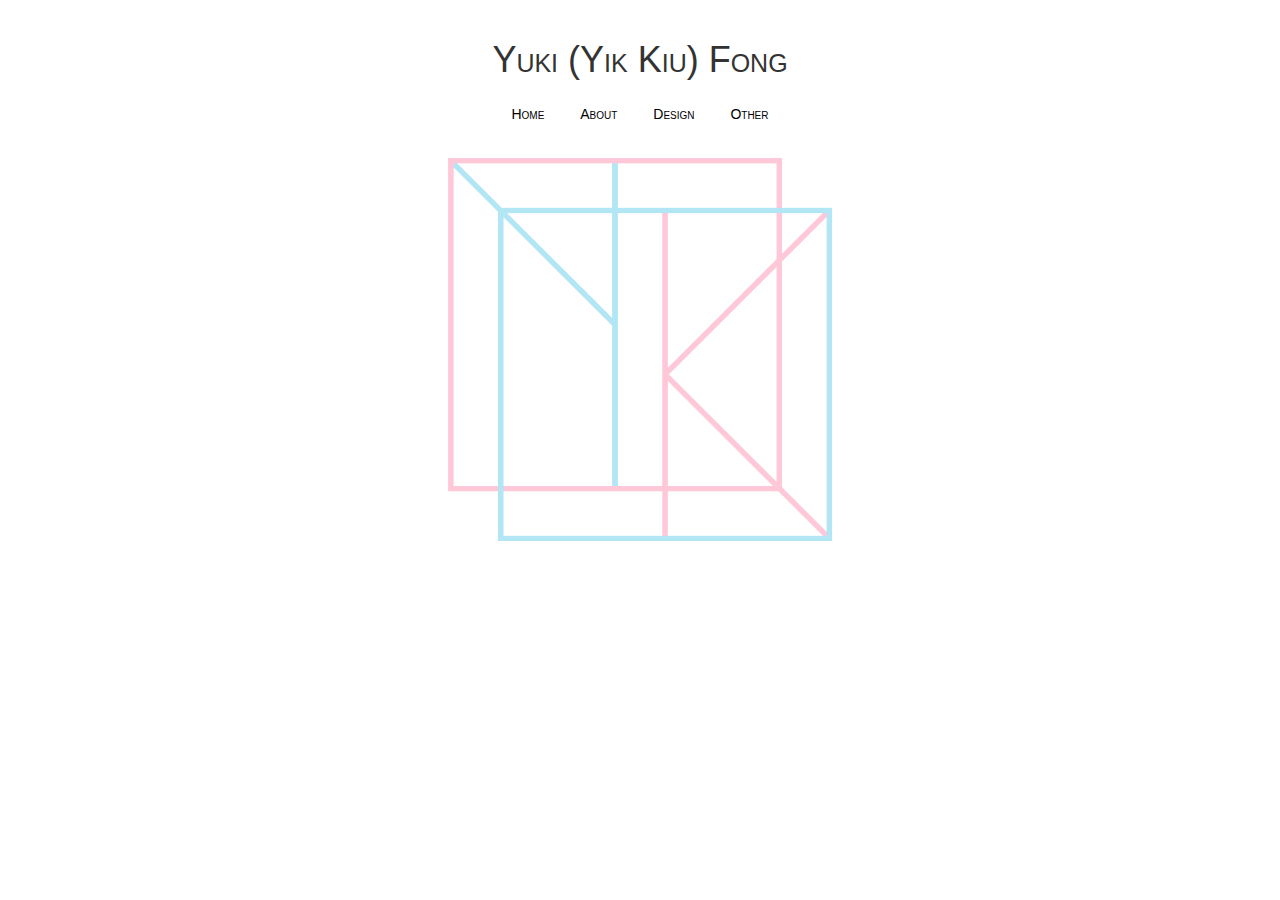
<file: index.html>
<!doctype html>
<html>
<head>
	<title>
		Yuki (Yik Kiu) Fong
	</title>

<link rel="stylesheet" type="text/css" href="header.css">
<style>
    
.carousel-inner > .item > img,
  .carousel-inner > .item > a > img {
      width: 30%;
      margin: auto;
  }

    
.carousel-control.left, .carousel-control.right {
  background: none !important;
  filter: progid: none !important;
  outline: 0;
 }
.carousel .carousel-control {
  visibility: hidden;
}
.carousel:hover .carousel-control {
  visibility: visible;
}

</style>
 
    
<meta charset="utf-8">
  <meta name="viewport" content="width=device-width, initial-scale=1">
  <link rel="stylesheet" href="https://maxcdn.bootstrapcdn.com/bootstrap/3.3.7/css/bootstrap.min.css">
  <script src="https://ajax.googleapis.com/ajax/libs/jquery/3.1.1/jquery.min.js"></script>
  <script src="https://maxcdn.bootstrapcdn.com/bootstrap/3.3.7/js/bootstrap.min.js"></script>
    
    
</head>
<body>
    
<div class="center">

<h1 class="text-center">Yuki (Yik Kiu) Fong</h1>

<ul class="text-center">
  <li><a href="index.html">Home</a></li>
  <li><a href="about.html">About</a></li>
  <li class="dropdown">
    <a href="#" class="dropbtn">Design</a>
    <div class="dropdown-content">
      <a href="logo.html">Logo</a>
      <a href="poster.html">Poster</a>
      <a href="wallpaper.html">Wallpaper</a>
    </div>
  </li>
      <li class="dropdown">
    <a href="#" class="dropbtn">Other</a>
    <div class="dropdown-content">
      <a href="#">Gifs</a>
      <a href="#">Videos</a>
    </div>
  </li>
</ul>

    
<div id="myCarousel" class="carousel slide" data-ride="carousel">
  <!-- Indicators -->
  <ol class="carousel-indicators">
    <li data-target="#myCarousel" data-slide-to="0" class="active"></li>
    <li data-target="#myCarousel" data-slide-to="1"></li>
    <li data-target="#myCarousel" data-slide-to="2"></li>
  </ol>

  <!-- Wrapper for slides -->
  <div class="carousel-inner" role="listbox">
    <div class="item active">
      <img src="images/logo.png">
    </div>

    <div class="item">
      <img src="images/poster.png">
    </div>

    <div class="item">
      <img src="images/wallpaper.png">
    </div>

  </div>

  <!-- Left and right controls -->
  <a class="left carousel-control" href="#myCarousel" role="button" data-slide="prev">
    <span class="glyphicon glyphicon-chevron-left" aria-hidden="true"></span>
    <span class="sr-only">Previous</span>
  </a>
  <a class="right carousel-control" href="#myCarousel" role="button" data-slide="next">
    <span class="glyphicon glyphicon-chevron-right" aria-hidden="true"></span>
    <span class="sr-only">Next</span>
  </a>
</div>
    </div>
    
</body>
</html>
</file>
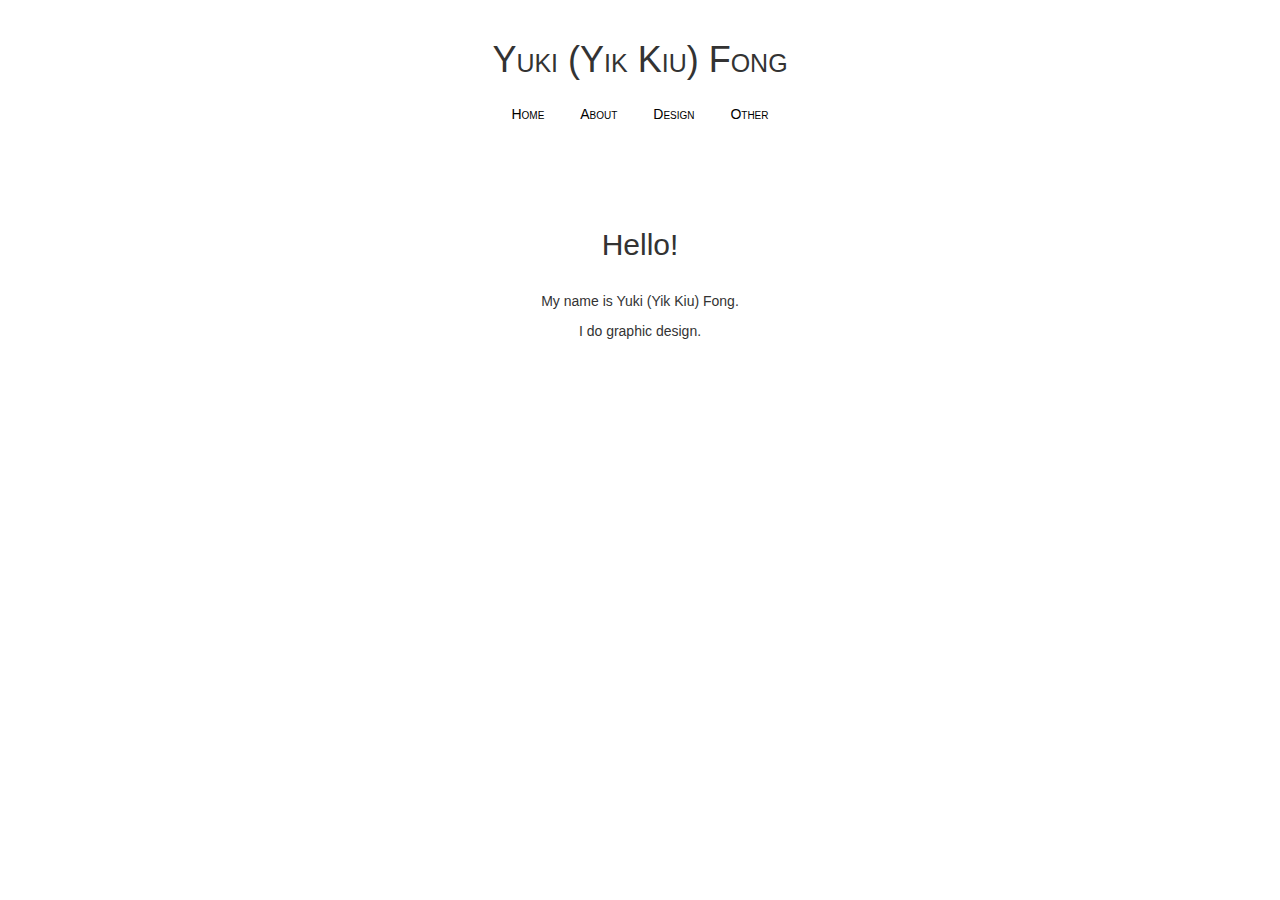
<file: about.html>
<!doctype html>
<html>
<head>
	<title>
		Yuki (Yik Kiu) Fong
	</title>

<link rel="stylesheet" type="text/css" href="header.css">
<style>
    
h2 {
    text-align: center;
    font-family: sans-serif;
    font-size: 10px;
    padding-top: 60px;
    padding-bottom: 20px;
}

p {
    text-align: center;
    font-family: sans-serif;
    font-size: 14px;
    margin: 0;
    padding: 0;
}
    
</style>

<link rel="stylesheet" href="https://maxcdn.bootstrapcdn.com/bootstrap/3.3.7/css/bootstrap.min.css">
    
</head>
<body>
    
<div class="center">

<h1 class="text-center">Yuki (Yik Kiu) Fong</h1>

<ul class="text-center">
  <li><a href="index.html">Home</a></li>
  <li><a href="about.html">About</a></li>
  <li class="dropdown">
    <a href="#" class="dropbtn">Design</a>
    <div class="dropdown-content">
      <a href="logo.html">Logo</a>
      <a href="poster.html">Poster</a>
      <a href="wallpaper.html">Wallpaper</a>
    </div>
  </li>
      <li class="dropdown">
    <a href="#" class="dropbtn">Other</a>
    <div class="dropdown-content">
      <a href="#">Gifs</a>
      <a href="#">Videos</a>
    </div>
  </li>
</ul>

    
<h2>
Hello!
</h2>
<p>
My name is Yuki (Yik Kiu) Fong.
</p>
<p>
I do graphic design.
</p>
    </div>
    
</body>
</html>
</file>
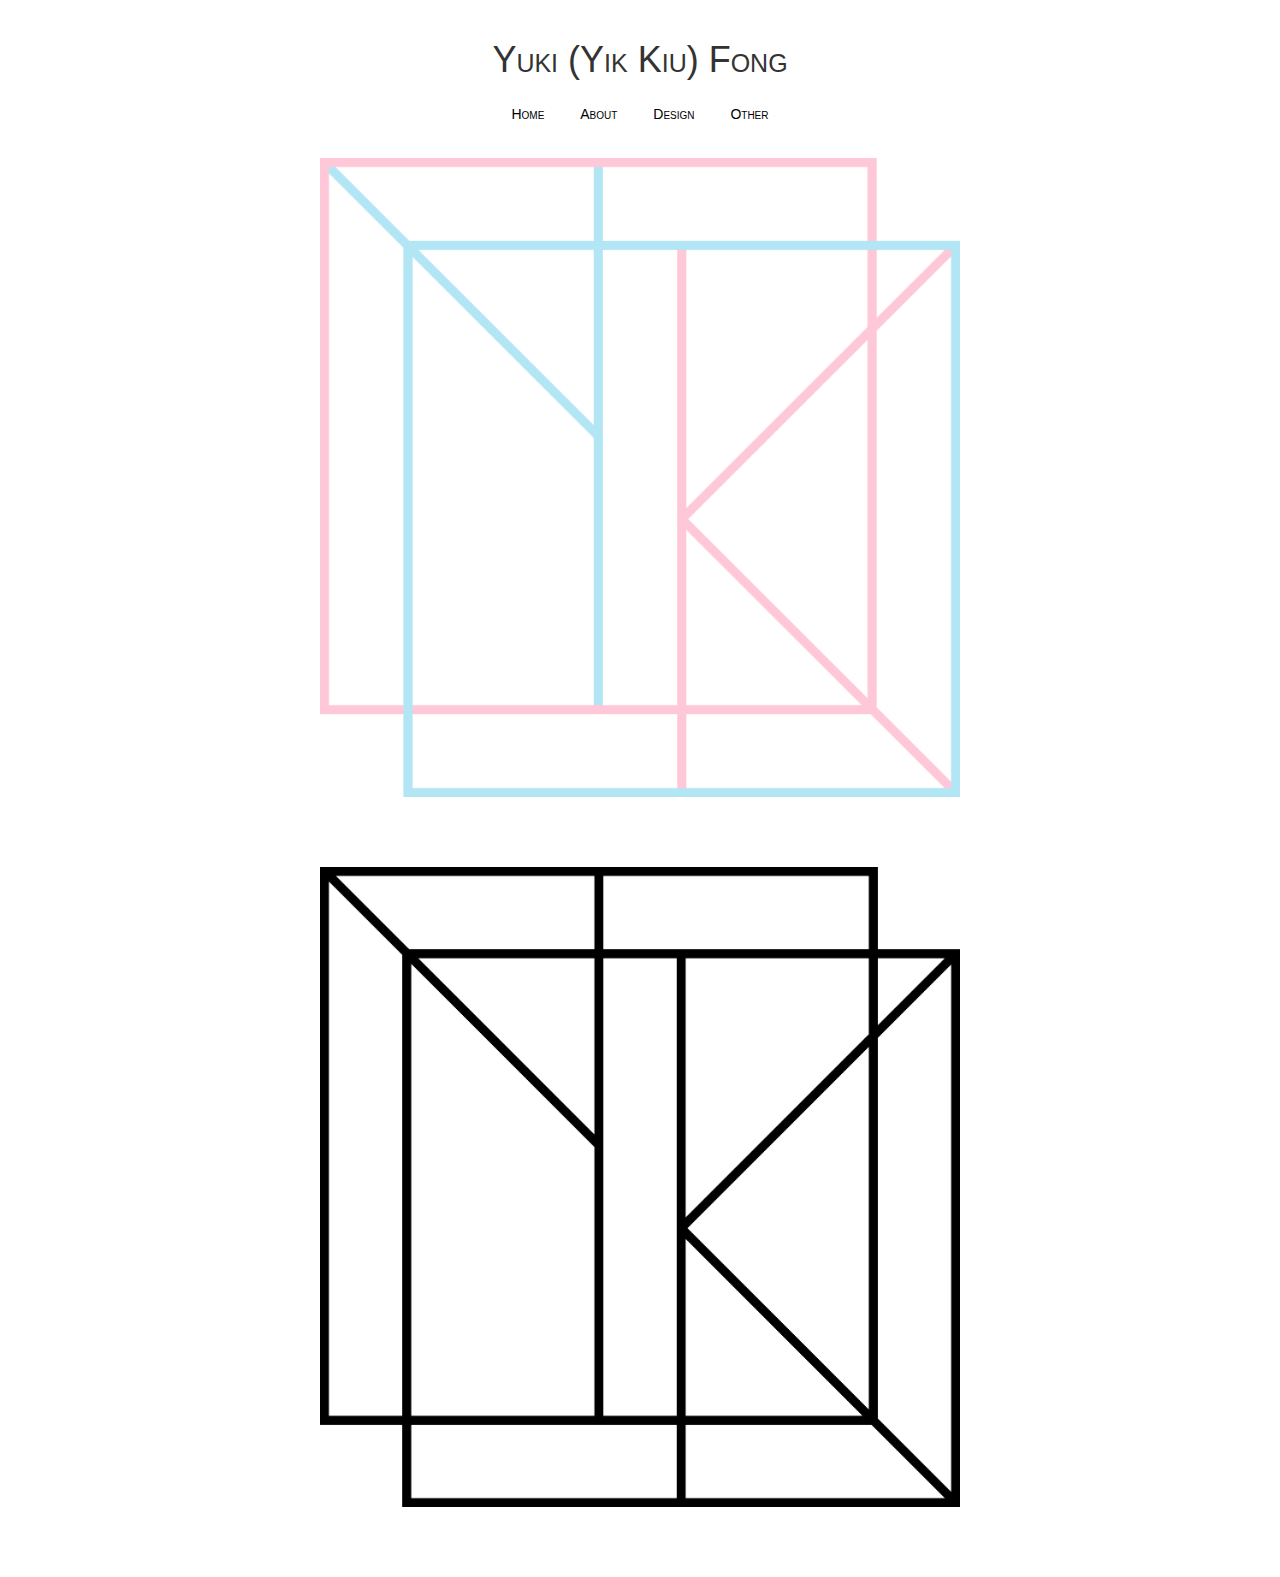
<file: logo.html>
<!doctype html>
<html>
<head>
	<title>
		Yuki (Yik Kiu) Fong
	</title>

<link rel="stylesheet" type="text/css" href="header.css">
<style>
    
img {
    display: block;
    margin: auto;
    max-width: 50%;
    height: auto;
    padding-bottom: 70px;
}
    
</style>

<link rel="stylesheet" href="https://maxcdn.bootstrapcdn.com/bootstrap/3.3.7/css/bootstrap.min.css">
    
</head>
<body>
    
<div class="center">

<h1 class="text-center">Yuki (Yik Kiu) Fong</h1>

<ul class="text-center">
  <li><a href="index.html">Home</a></li>
  <li><a href="about.html">About</a></li>
  <li class="dropdown">
    <a href="#" class="dropbtn">Design</a>
    <div class="dropdown-content">
      <a href="logo.html">Logo</a>
      <a href="poster.html">Poster</a>
      <a href="wallpaper.html">Wallpaper</a>
    </div>
  </li>
      <li class="dropdown">
    <a href="#" class="dropbtn">Other</a>
    <div class="dropdown-content">
      <a href="#">Gifs</a>
      <a href="#">Videos</a>
    </div>
  </li>
</ul>

 
<img src="images/logo.png" alt="colorlogo">  
<img src="images/logoblack.png" alt="colorlogo">  
    

</div>   
</body>
</html>
</file>
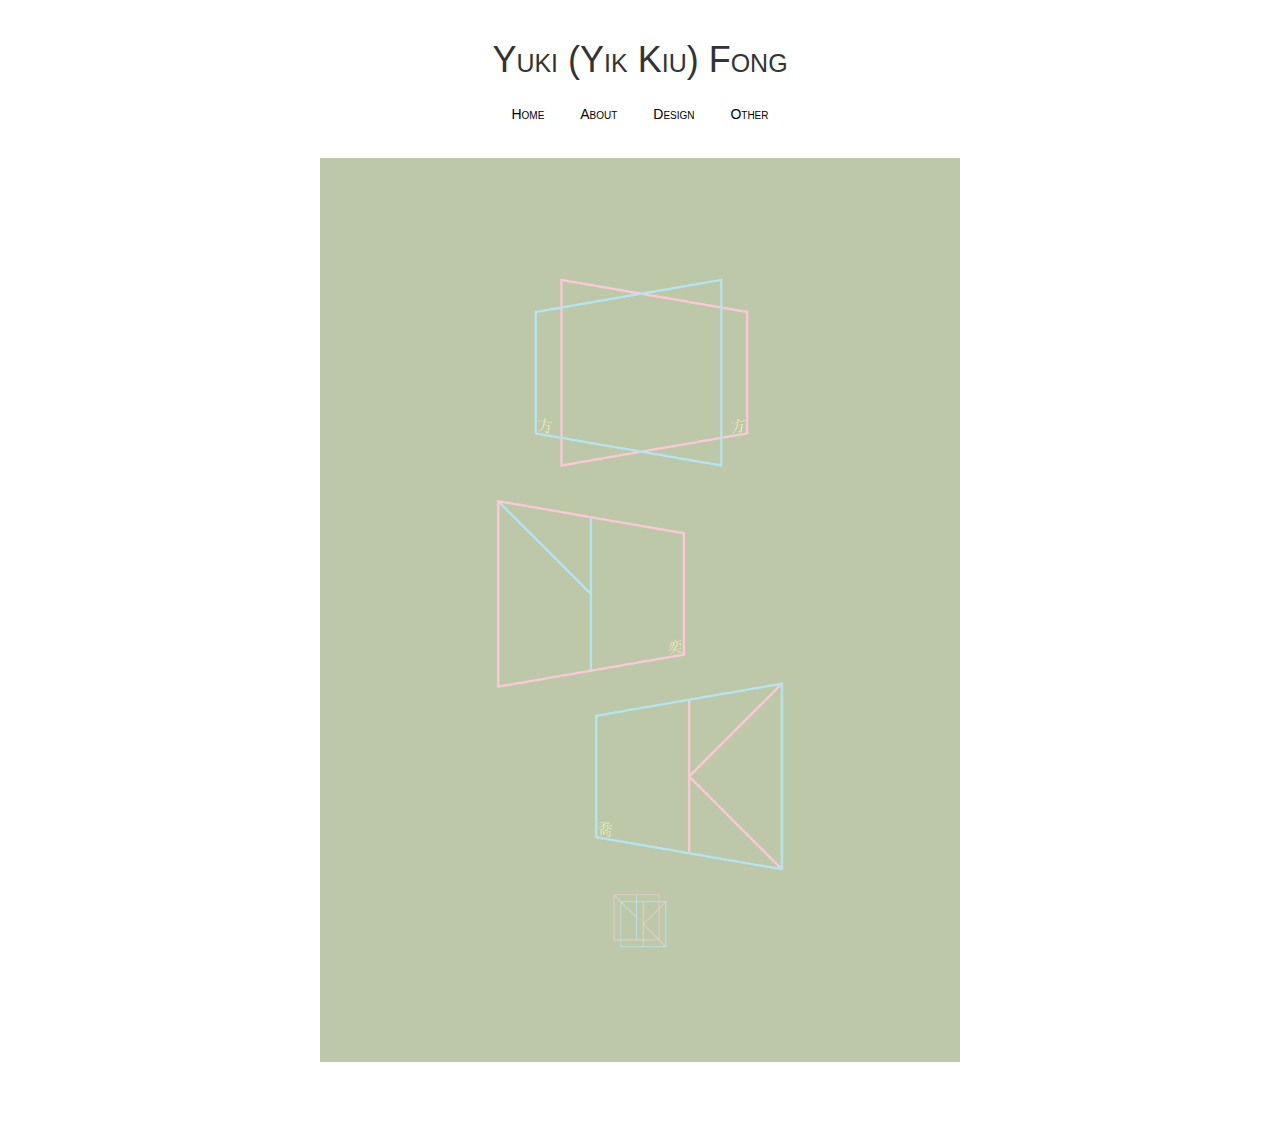
<file: poster.html>
<!doctype html>
<html>
<head>
	<title>
		Yuki (Yik Kiu) Fong
	</title>

<link rel="stylesheet" type="text/css" href="header.css">
<style>
    
img {
    display: block;
    margin: auto;
    max-width: 50%;
    height: auto;
    padding-bottom: 70px;
}
    
</style>

<link rel="stylesheet" href="https://maxcdn.bootstrapcdn.com/bootstrap/3.3.7/css/bootstrap.min.css">
    
</head>
<body>
    
<div class="center">

<h1 class="text-center">Yuki (Yik Kiu) Fong</h1>

<ul class="text-center">
  <li><a href="index.html">Home</a></li>
  <li><a href="about.html">About</a></li>
  <li class="dropdown">
    <a href="#" class="dropbtn">Design</a>
    <div class="dropdown-content">
      <a href="logo.html">Logo</a>
      <a href="poster.html">Poster</a>
      <a href="wallpaper.html">Wallpaper</a>
    </div>
  </li>
      <li class="dropdown">
    <a href="#" class="dropbtn">Other</a>
    <div class="dropdown-content">
      <a href="#">Gifs</a>
      <a href="#">Videos</a>
    </div>
  </li>
</ul>

 
<img src="images/poster.png" alt="poster">   
    

</div>   
</body>
</html>
</file>
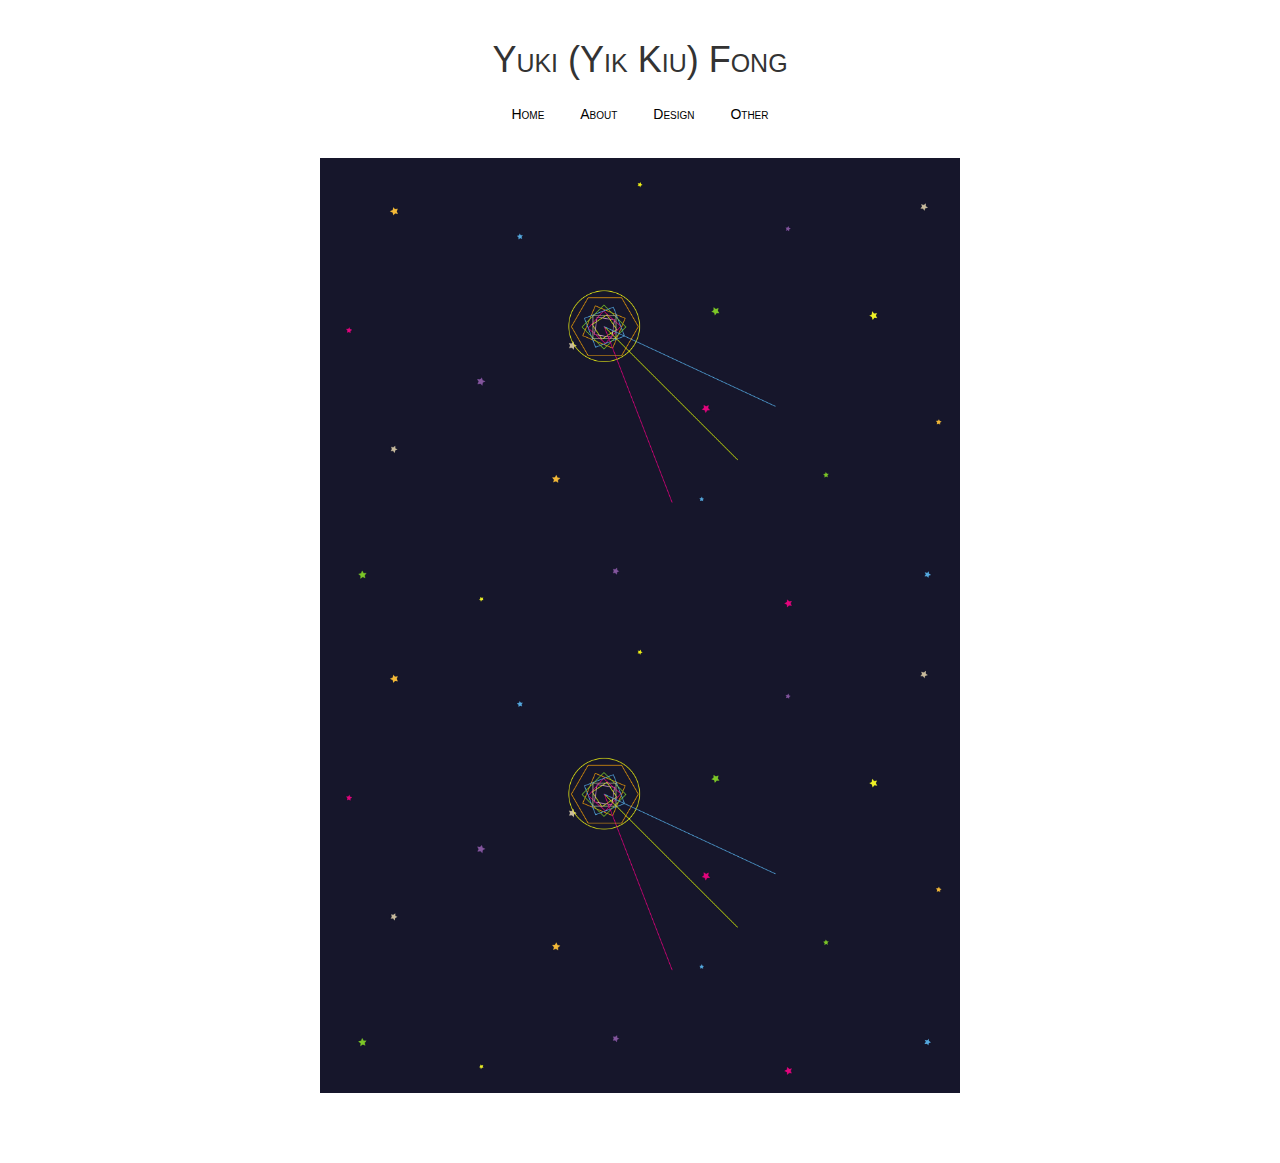
<file: wallpaper.html>
<!doctype html>
<html>
<head>
	<title>
		Yuki (Yik Kiu) Fong
	</title>

<link rel="stylesheet" type="text/css" href="header.css">
<style>
    
img {
    display: block;
    margin: auto;
    max-width: 50%;
    height: auto;
    padding-bottom: 70px;
}
    
</style>

<link rel="stylesheet" href="https://maxcdn.bootstrapcdn.com/bootstrap/3.3.7/css/bootstrap.min.css">
    
</head>
<body>
    
<div class="center">

<h1 class="text-center">Yuki (Yik Kiu) Fong</h1>

<ul class="text-center">
  <li><a href="index.html">Home</a></li>
  <li><a href="about.html">About</a></li>
  <li class="dropdown">
    <a href="#" class="dropbtn">Design</a>
    <div class="dropdown-content">
      <a href="logo.html">Logo</a>
      <a href="poster.html">Poster</a>
      <a href="wallpaper.html">Wallpaper</a>
    </div>
  </li>
      <li class="dropdown">
    <a href="#" class="dropbtn">Other</a>
    <div class="dropdown-content">
      <a href="#">Gifs</a>
      <a href="#">Videos</a>
    </div>
  </li>
</ul>

 
<img src="images/wallpaper.png" alt="wallpaper">   
    

</div>   
</body>
</html>
</file>
<file: header.css>
h1{
    font-family: sans-serif;
    text-align: center;
    font-variant: small-caps;
    padding-top: 20px;
}
    
ul {
    list-style-type: none;
    text-align: center;
    margin: 0;
    padding: 0;
    overflow: hidden;
    background-color: white;
    font-family: sans-serif;
    font-variant: small-caps;
    font-size: 14px;
    padding-bottom: 10px;
}

li {
    display: inline;
}

li a, .dropbtn {
    display: inline-block;
    color: black;
    text-align: center;
    padding: 14px 16px;
    text-decoration: none;
}

li a:hover, .dropdown:hover .dropbtn {
    color: black;
    background-color: aliceblue;
}

li.dropdown {
    display: inline-block;
    position: inherit;
}

.dropdown-content {
    display: none;
    position: absolute;
    background-color: #ffffff;
    min-width: 160px;
    z-index: 1000;
}

.dropdown-content a {
    color: black;
    padding: 12px 16px;
    text-decoration: none;
    display: block;
    text-align: left;
}

.dropdown-content a:hover {background-color: aliceblue}

.dropdown:hover .dropdown-content {
    display: block;
}
</file>
